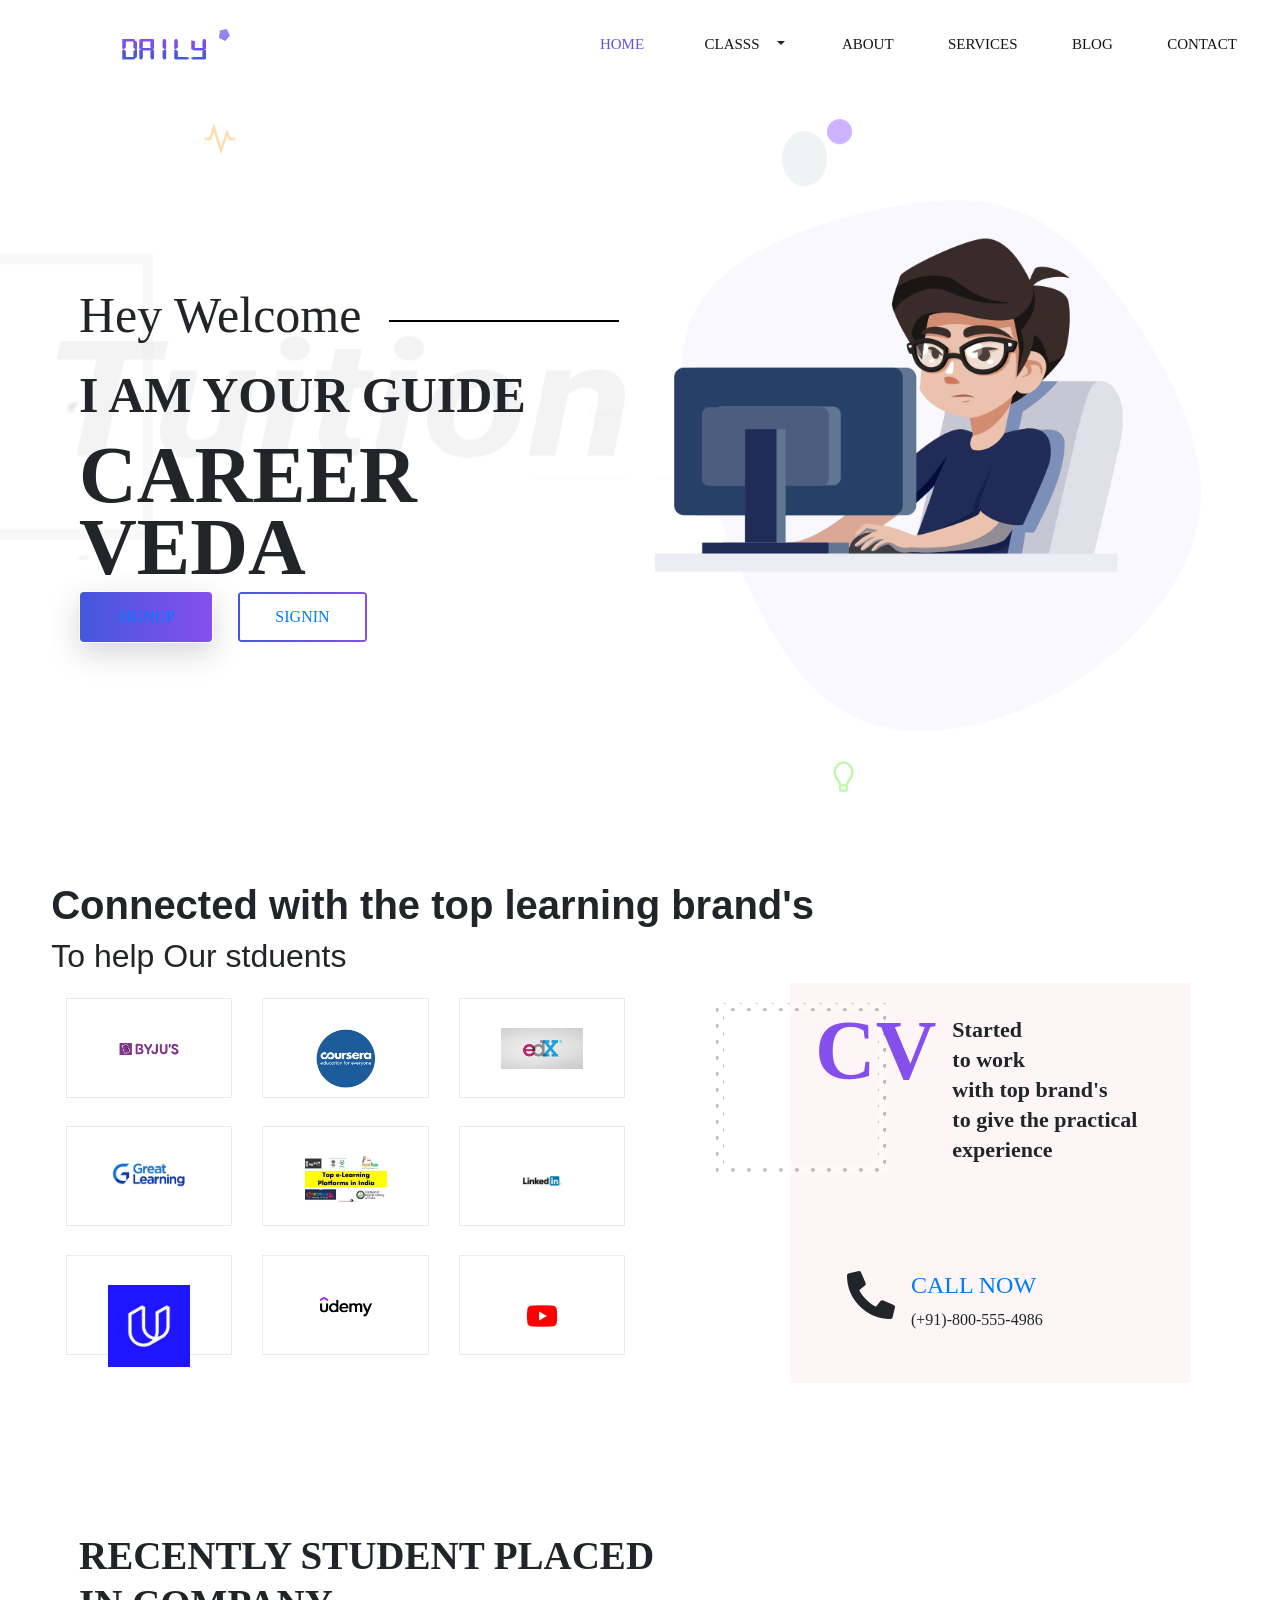
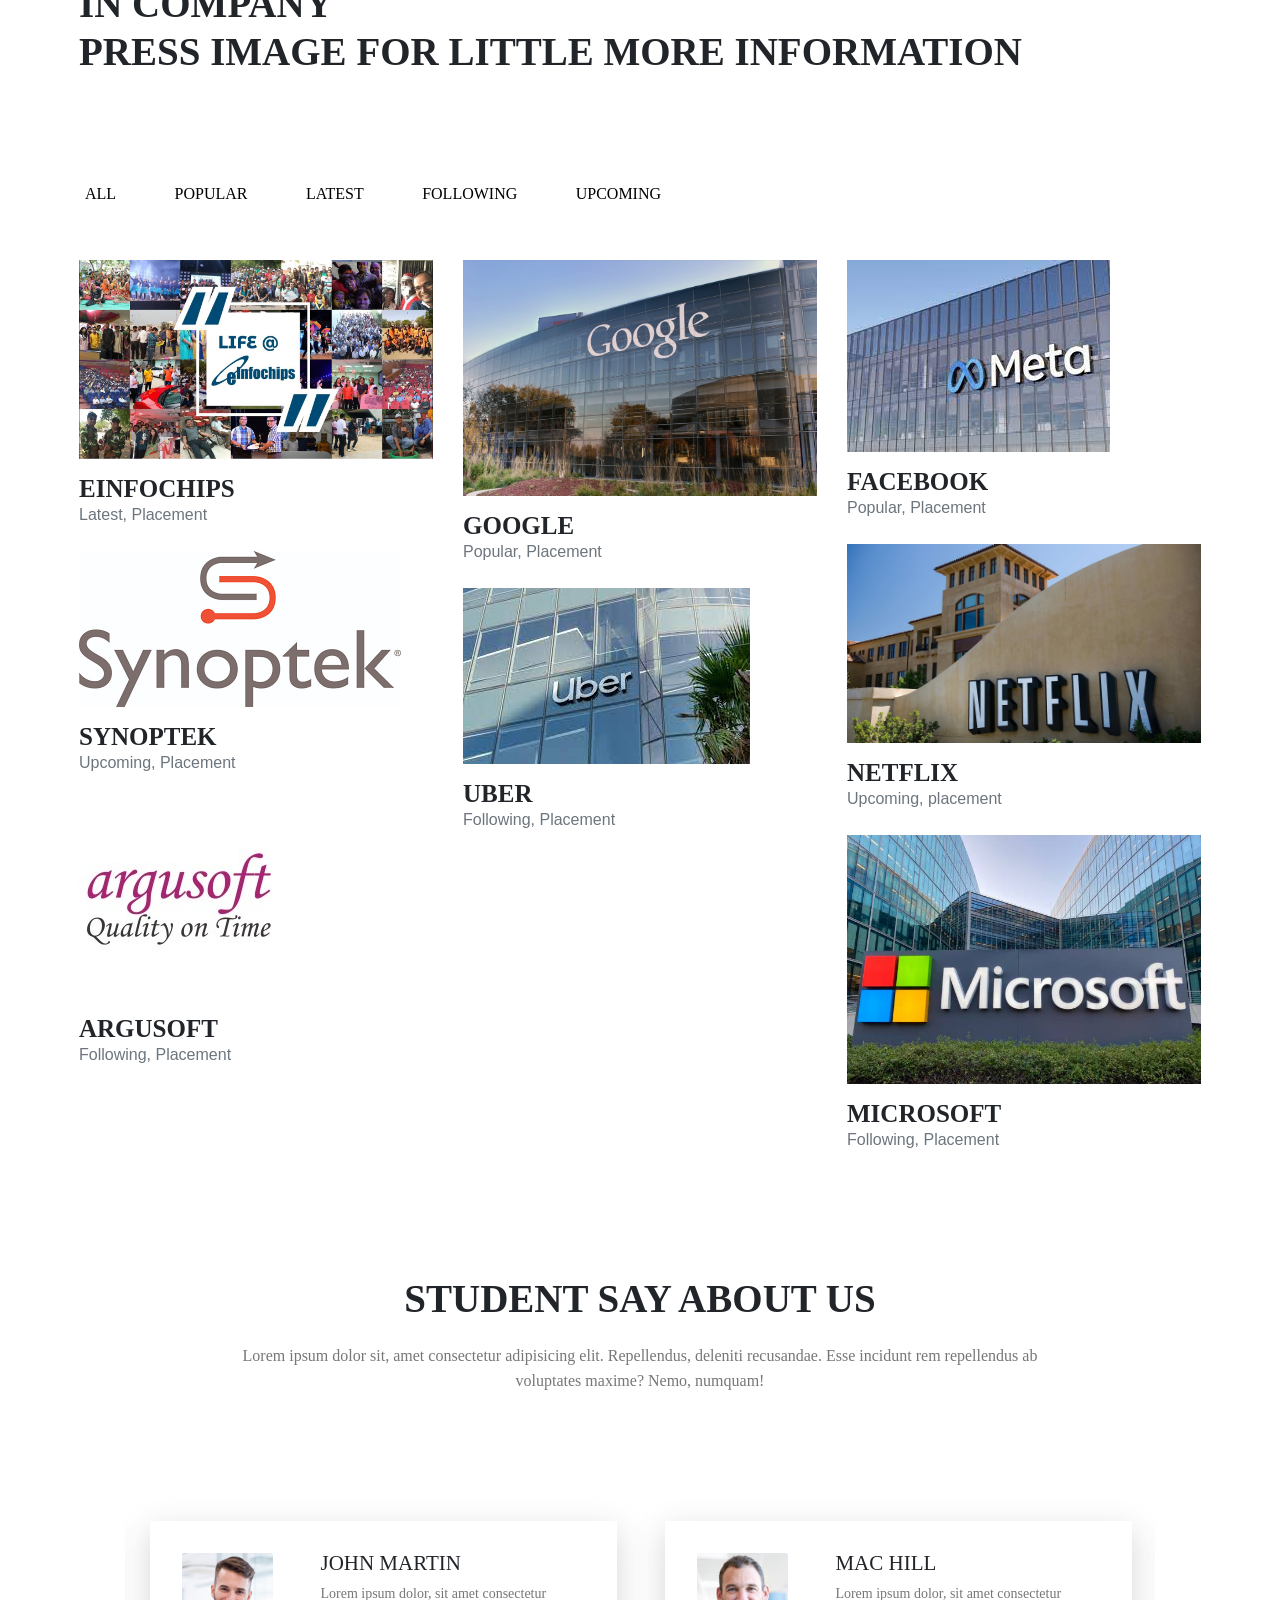
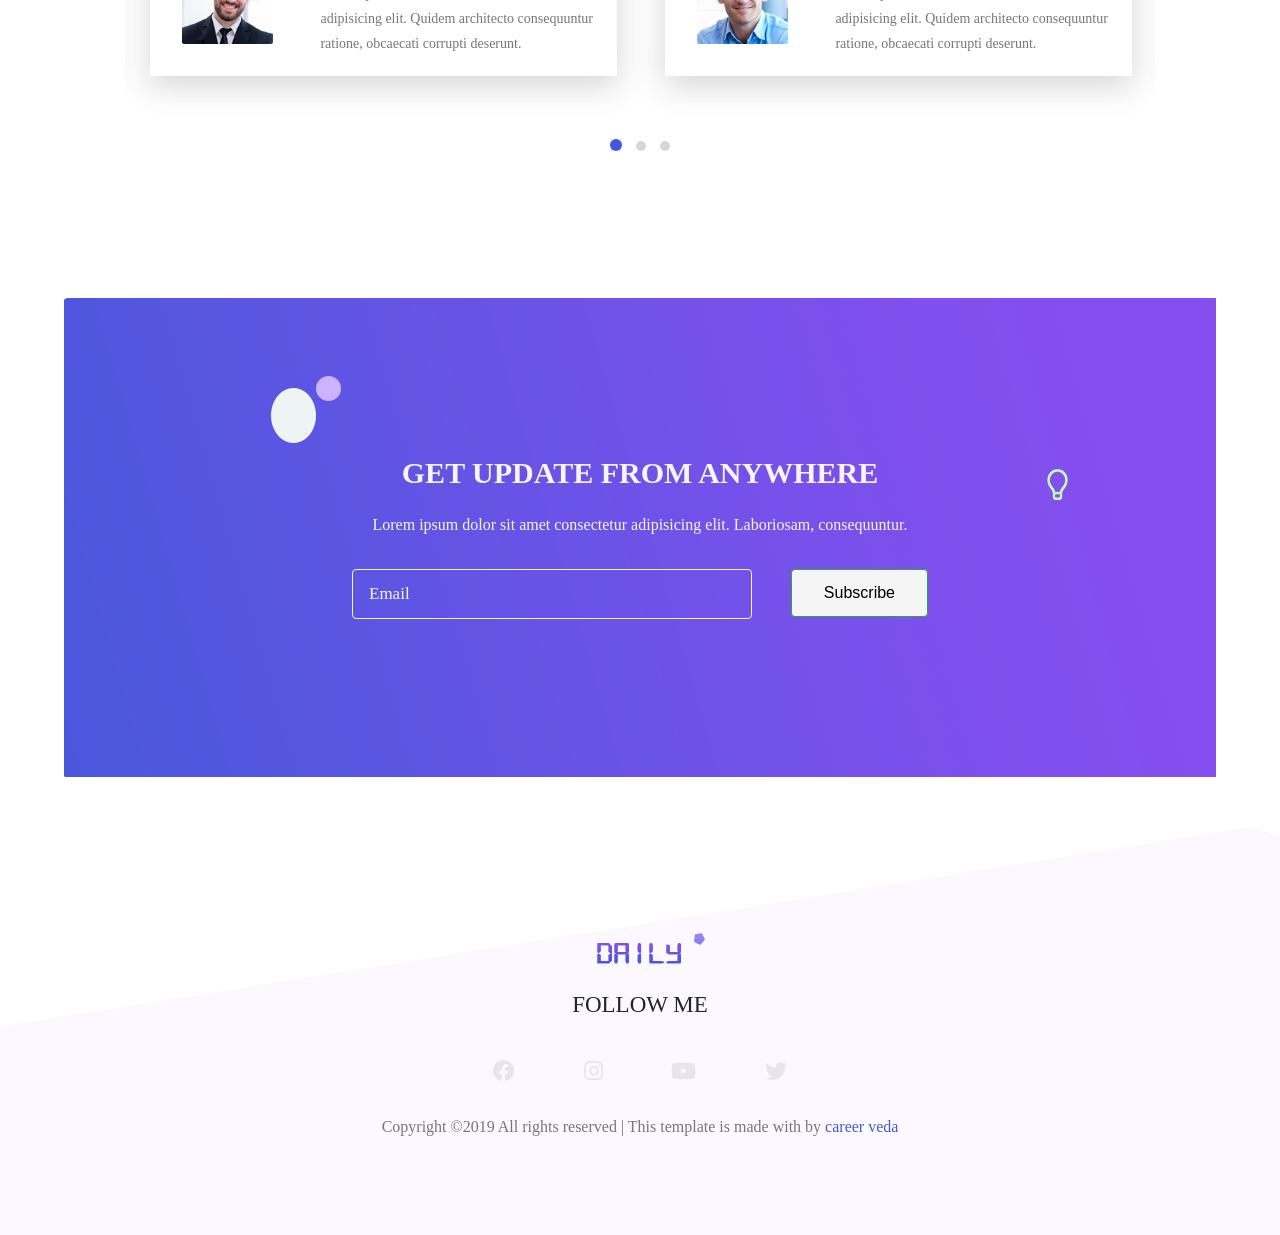
<file: Index.html>
<!DOCTYPE html>
<html lang="en">

<head>
    <meta charset="UTF-8">
    <meta name="viewport" content="width=device-width, initial-scale=1.0">
    <meta http-equiv="X-UA-Compatible" content="ie=edge">
    <title>Career veda</title>


    <!--  Bootstrap css file  -->
    <link rel="stylesheet" href="./css/bootstrap.min.css">

    <!--  font awesome icons  -->
    <link rel="stylesheet" href="./css/all.min.css">


    <!--  Magnific Popup css file  -->
    <link rel="stylesheet" href="./vendor/Magnific-Popup/dist/magnific-popup.css">


    <!--  Owl-carousel css file  -->
    <link rel="stylesheet" href="./vendor/owl-carousel/css/owl.carousel.min.css">
    <link rel="stylesheet" href="./vendor/owl-carousel/css/owl.theme.default.min.css">


    <!--  custom css file  -->
    <link rel="stylesheet" href="./css/style.css">

    <!--  Responsive css file  -->
    <link rel="stylesheet" href="./css/responsive.css">

</head>

<body>


    <!--  ======================= Start Header Area ============================== -->

    <header class="header_area">
        <div class="main-menu">
            <nav class="navbar navbar-expand-lg navbar-light">
                <a class="navbar-brand" href="#"><img src="./img/logo.png" alt="logo"></a>
                <button class="navbar-toggler" type="button" data-toggle="collapse" data-target="#navbarNav"
                    aria-controls="navbarNav" aria-expanded="false" aria-label="Toggle navigation">
                    <span class="navbar-toggler-icon"></span>
                </button>
                <div class="collapse navbar-collapse" id="navbarNav">
                    <div class="mr-auto"></div>
                    <ul class="navbar-nav">
                        <li class="nav-item active">
                            <a class="nav-link" href="#">Home <span class="sr-only">(current)</span></a>
                        </li>

                        <div class="dropdown">
                            <li class=" dropdown-toggle nav-item" type="button" id="dropdownMenuButton"
                                data-toggle="dropdown" aria-haspopup="true" aria-expanded="false">
                                <a class="nav-link"> classs </a>
                            </li>

                            <div class="dropdown-menu" aria-labelledby="dropdownMenuButton">
                                <a class="dropdown-item" href="./std-9/std-9.html">  Std- 9 </a>
                                <a class="dropdown-item" href="./std-10/std-10.html"> Std-10 </a>
                                <a class="dropdown-item" href="./std-11/std-11.html"> Std-11 </a>
                                <a class="dropdown-item" href="./std-12/std-12.html"> Std-12 </a>
                                <a class="dropdown-item" href="./bachelors/bach.html"> Bachelors </a>
                                <a class="dropdown-item" href="./masters/master.html"> Masters </a>
                                <a class="dropdown-item" href="./phd/phd.html"> Ph.D </a>
                            </div>
                        </div>



                        <li class="nav-item">
                            <a class="nav-link" href="about.html">about</a>
                        </li>
                        <li class="nav-item">
                            <a class="nav-link" href="services.html">services</a>
                        </li>
                        <li class="nav-item">
                            <a class="nav-link" href="#">blog</a>
                        </li>
                        <li class="nav-item">
                            <a class="nav-link" href="contact.html">contact</a>
                        </li>

                    </ul>
                </div>
            </nav>
        </div>
    </header>

    <!--  ======================= End Header Area ============================== -->

    <!--  ======================= Start Main Area ================================ -->
    <main class="site-main">


        <!--  ======================= Start Banner Area =======================  -->
        <section class="site-banner">
            <div class="container">
                <div class="row">
                    <div class="col-lg-6 col-md-12 site-title col">
                        <h3 class="title-text">Hey Welcome</h3>
                        <h2 class="title-text text-uppercase">I am Your Guide</h2>
                        <h1 class="title-text text-uppercase">Career veda</h1>
                        <div class="site-buttons">
                            <div class="d-flex flex-row flex-wrap">
                                <button type="button" class="btn button primary-button mr-4 text-uppercase"> <a
                                        href="signup.html">SignUp</a>
                                </button>
                                <button type="button" class="btn button secondary-button text-uppercase"><a
                                        href="signin.html">SignIn</a></button>
                            </div>
                        </div>
                    </div>
                    <div class="col-lg-6 col-md-12 banner-image">
                        <img src="./img/banner/banner-image.png" alt="banner-img" class="img-fluid">
                    </div>
                </div>
            </div>
        </section>
        <!--  ======================= End Banner Area =======================  -->

        <!--  ========================= About Area ==========================  -->


        <!--  ========================= End About Area ==========================  -->

        <!--  ======================== Brand Area ==============================  -->


        <!--  ======================== End Brand Area ==============================  -->

        <!--  ====================== Start Services Area ============================= 
         -->
        <section class="brand-area">
            <h1><b> Connected with the top learning brand's </b></h1>
            <h2> To help Our stduents </h2>
            <div class="container-fluid">
                <div class="row">
                    <div class="col-xl-6 col-lg-12 col-md-12">
                        <div class="first-row row">
                            <div class="col-lg-4 col-md-6 col-sm-6">
                                <div class="single-brand">
                                    <img src="./img/brands/byjus.jpg" alt="Brand-1 ">
                                </div>
                            </div>
                            <div class="col-lg-4 col-md-6 col-sm-6">
                                <div class="single-brand">
                                    <img src="./img/brands/coursera.jpg" alt="Brand-2 ">
                                </div>
                            </div>
                            <div class="col-lg-4 col-md-6 col-sm-6">
                                <div class="single-brand">
                                    <img src="./img/brands/edx.jpeg" alt="Brand-3 ">
                                </div>
                            </div>
                            <div class="col-lg-4 col-md-6 col-sm-6">
                                <div class="single-brand">
                                    <img src="./img/brands/gtl.png" alt="Brand-4">
                                </div>
                            </div>
                            <div class="col-lg-4 col-md-6 col-sm-6">
                                <div class="single-brand">
                                    <img src="./img/brands/gvt.jpg" alt="Brand-5 ">
                                </div>
                            </div>
                            <div class="col-lg-4 col-md-6 col-sm-6">
                                <div class="single-brand">
                                    <img src="./img/brands/lin.png" alt="Brand-6">
                                </div>
                            </div>
                            <div class="col-lg-4 col-md-6 col-sm-6">
                                <div class="single-brand">
                                    <img src="./img/brands/udacity.jpg" alt="Brand-7 ">
                                </div>
                            </div>
                            <div class="col-lg-4 col-md-6 col-sm-6">
                                <div class="single-brand">
                                    <img src="./img/brands/udemy.png" alt="Brand-8 ">
                                </div>
                            </div>
                            <div class="col-lg-4 col-md-6 col-sm-6">
                                <div class="single-brand">
                                    <img src="./img/brands/youtube.png" alt="Brand-9">
                                </div>
                            </div>
                        </div>
                    </div>
                    <div class="col-xl-6 col-lg-12 col-md-12">
                        <div class="experience-area">
                            <div class="d-flex flex-row years-area">
                                <h2 class="p-3 years">CV</h2>
                                <h2>
                                    <span>Started</span>
                                    <span>to work</span>
                                    <span>with top brand's</span>
                                    <span>to give the practical</span>
                                    <span>experience</span>
                                </h2>
                            </div>
                            <div class="d-flex flex-row flex-wrap call-area">
                                <span><i class="fas fa-phone-alt fa-3x px-3"></i></span>
                                <div class="call-now">
                                    <a href="#" class="text-uppercase h4 font-roboto">Call Now</a>
                                    <span class="font-roboto py-2">(+91)-800-555-4986</span>
                                </div>
                            </div>
                            <div class="bg-panel"></div>
                        </div>
                    </div>
                </div>
            </div>
        </section>



        <!--  ====================== End Services Area =============================  -->

        <!--  ======================= Project Area =============================  -->

        <section class="project-area">
            <div class="container">
                <div class="project-title pb-5">
                    <h1 class="text-uppercase title-h1">Recently student Placed</h1>
                    <h1 class="text-uppercase title-h1">In Company</h1>
                    <h5 class="text-uppercase title-h1">Press image for little more information</h5>
                </div>

                <div class="button-group">
                    <button type="button" class="active" id="btn1" data-filter="*">All</button>
                    <button type="button" data-filter=".popular">Popular</button>
                    <button type="button" data-filter=".latest">Latest</button>
                    <button type="button" data-filter=".following">Following</button>
                    <button type="button" data-filter=".upcoming">Upcoming</button>
                </div>

                <div class="row grid">
                    <div class="col-lg-4 col-md-6 col-sm-12 element-item latest">
                        <div class="our-project">
                            <div class="img">
                                <a class="test-popup-link" href="./img/portfolio/ei.png">
                                    <img src="./img/portfolio/e.jpg" alt="Einfochips-company" class="img-fluid">
                                </a>
                            </div>
                            <div class="title py-4">
                                <h4 class="text-uppercase">Einfochips</h4>
                                <span class="text-secondary">Latest, Placement</span>
                            </div>
                        </div>
                    </div>
                    <div class="col-lg-4 col-md-6 col-sm-12 element-item popular">
                        <div class="our-project">
                            <div class="img">
                                <a class="test-popup-link" href="./img/portfolio/gi.png">
                                    <img src="./img/portfolio/google.jpeg" alt="google-company" class="img-fluid">
                                </a>
                            </div>
                            <div class="title py-4">
                                <h4 class="text-uppercase">Google</h4>
                                <span class="text-secondary">Popular, Placement</span>
                            </div>
                        </div>
                    </div>
                    <div class="col-lg-4 col-md-6 col-sm-12 element-item popular">
                        <div class="our-project">
                            <div class="img">
                                <a class="test-popup-link" href="./img/portfolio/fi.jpeg">
                                    <img src="./img/portfolio/facebook.jpeg" alt="Facebook-company" class="img-fluid">
                                </a>
                            </div>
                            <div class="title py-4">
                                <h4 class="text-uppercase">Facebook</h4>
                                <span class="text-secondary">Popular, Placement</span>
                            </div>
                        </div>
                    </div>
                    <div class="col-lg-4 col-md-6 col-sm-12 element-item upcoming">
                        <div class="our-project">
                            <div class="img">
                                <a class="test-popup-link" href="./img/portfolio/ni.jpg">
                                    <img src="./img/portfolio/netflix.jpg" alt="Netflix-company" class="img-fluid">
                                </a>
                            </div>
                            <div class="title py-4">
                                <h4 class="text-uppercase">Netflix</h4>
                                <span class="text-secondary">Upcoming, placement</span>
                            </div>
                        </div>
                    </div>
                    <div class="col-lg-4 col-md-6 col-sm-12 element-item upcoming">
                        <div class="our-project">
                            <div class="img">
                                <a class="test-popup-link" href="./img/portfolio/si.png">
                                    <img src="./img/portfolio/synop.png" alt="synoptek-company" class="img-fluid">
                                </a>
                            </div>
                            <div class="title py-4">
                                <h4 class="text-uppercase">Synoptek</h4>
                                <span class="text-secondary">Upcoming, Placement</span>
                            </div>
                        </div>
                    </div>
                    <div class="col-lg-4 col-md-6 col-sm-12 element-item following">
                        <div class="our-project">
                            <div class="img">
                                <a class="test-popup-link" href="./img/portfolio/ui.jpeg">
                                    <img src="./img/portfolio/uber.jpeg" alt="Uber-company" class="img-fluid">
                                </a>
                            </div>
                            <div class="title py-4">
                                <h4 class="text-uppercase">Uber</h4>
                                <span class="text-secondary">Following, Placement</span>
                            </div>
                        </div>
                    </div>
                    <div class="col-lg-4 col-md-6 col-sm-12 element-item following">
                        <div class="our-project">
                            <div class="img">
                                <a class="test-popup-link" href="./img/portfolio/ai.jpeg">
                                    <img src="./img/portfolio/argusoft.jpeg" alt="Argusoft-company" class="img-fluid">
                                </a>
                            </div>
                            <div class="title py-4">
                                <h4 class="text-uppercase">Argusoft</h4>
                                <span class="text-secondary">Following, Placement</span>
                            </div>
                        </div>
                    </div>
                    <div class="col-lg-4 col-md-6 col-sm-12 element-item following">
                        <div class="our-project">
                            <div class="img">
                                <a class="test-popup-link" href="./img/portfolio/mi.jpeg">
                                    <img src="./img/portfolio/micro.jpg" alt="Microsoft-company" class="img-fluid">
                                </a>
                            </div>
                            <div class="title py-4">
                                <h4 class="text-uppercase">Microsoft</h4>
                                <span class="text-secondary">Following, Placement</span>
                            </div>
                        </div>
                    </div>
                </div>
            </div>
            </div>
        </section>


        <section class="about-area">
            <div class="container">
                <div class="row text-center">
                    <div class="col-12">
                        <div class="about-title">
                            <h1 class="text-uppercase title-h1">student Say about us</h1>
                            <p class="para">
                                Lorem ipsum dolor sit, amet consectetur adipisicing elit. Repellendus, deleniti
                                recusandae. Esse incidunt rem repellendus ab voluptates maxime? Nemo, numquam!
                            </p>
                        </div>
                    </div>
                </div>
            </div>

            <div class="container carousel py-lg-5">
                <div class="owl-carousel owl-theme">
                    <div class="client row">
                        <div class="col-lg-4 col-md-12 client-img">
                            <img src="./img/testimonials/t1.jpg" alt="img1" class="img-fluid">
                        </div>
                        <div class="col-lg-8 col-md-12 about-client">
                            <h4 class="text-uppercase">John Martin</h4>
                            <p class="para">Lorem ipsum dolor, sit amet consectetur adipisicing elit. Quidem architecto
                                consequuntur ratione, obcaecati corrupti deserunt.</p>
                        </div>
                    </div>
                    <div class="client row">
                        <div class="col-lg-4 col-md-12 client-img">
                            <img src="./img/testimonials/t2.jpg" alt="img2" class="img-fluid">
                        </div>
                        <div class="col-lg-8 col-md-12 about-client">
                            <h4 class="text-uppercase">Mac Hill</h4>
                            <p class="para">Lorem ipsum dolor, sit amet consectetur adipisicing elit. Quidem architecto
                                consequuntur ratione, obcaecati corrupti deserunt.</p>
                        </div>
                    </div>
                    <div class="client row">
                        <div class="col-lg-4 col-md-12 client-img">
                            <img src="./img/testimonials/t1.jpg" alt="img1" class="img-fluid">
                        </div>
                        <div class="col-lg-8 col-md-12 about-client">
                            <h4 class="text-uppercase">John Martin</h4>
                            <p class="para">Lorem ipsum dolor, sit amet consectetur adipisicing elit. Quidem architecto
                                consequuntur ratione, obcaecati corrupti deserunt.</p>
                        </div>
                    </div>
                    <div class="client row">
                        <div class="col-lg-4 col-md-12 client-img">
                            <img src="./img/testimonials/t2.jpg" alt="img2" class="img-fluid">
                        </div>
                        <div class="col-lg-8 col-md-12 about-client">
                            <h4 class="text-uppercase">Mac Hill</h4>
                            <p class="para">Lorem ipsum dolor, sit amet consectetur adipisicing elit. Quidem architecto
                                consequuntur ratione, obcaecati corrupti deserunt.</p>
                        </div>
                    </div>
                    <div class="client row">
                        <div class="col-lg-4 col-md-12 client-img">
                            <img src="./img/testimonials/t1.jpg" alt="img1" class="img-fluid">
                        </div>
                        <div class="col-lg-8 col-md-12 about-client">
                            <h4 class="text-uppercase">John Martin</h4>
                            <p class="para">Lorem ipsum dolor, sit amet consectetur adipisicing elit. Quidem architecto
                                consequuntur ratione, obcaecati corrupti deserunt.</p>
                        </div>
                    </div>
                    <div class="client row">
                        <div class="col-lg-4 col-md-12 client-img">
                            <img src="./img/testimonials/t2.jpg" alt="img2" class="img-fluid">
                        </div>
                        <div class="col-lg-8 col-md-12 about-client">
                            <h4 class="text-uppercase">Mac Hill</h4>
                            <p class="para">Lorem ipsum dolor, sit amet consectetur adipisicing elit. Quidem architecto
                                consequuntur ratione, obcaecati corrupti deserunt.</p>
                        </div>
                    </div>
                </div>
            </div>

        </section>


        <section class="subscribe-us-area">
            <div class="container subscribe">
                <div class="row">
                    <div class="col-lg-12 text-center subscribe-title">
                        <h4 class="text-uppercase">Get Update From anywhere</h4>
                        <p class="para">Lorem ipsum dolor sit amet consectetur adipisicing elit. Laboriosam,
                            consequuntur.</p>
                    </div>
                </div>
                <div class="d-sm-flex justify-content-center">
                    <form class="w-50">
                        <div class="row d-flex flex-row flex-wrap">
                            <div class="col input-textbox">
                                <input type="text" id="txtemail" class="form-control" placeholder="Email">
                            </div>
                            <div class="col">
                                <div class="btn-submit">
                                    <button type="submit" class="btn btn-success float-right">Subscribe</button>
                                </div>
                            </div>
                        </div>
                    </form>
                </div>
            </div>
        </section>



    </main>


    
    <footer class="footer-area">
        <div class="container">
            <div class="">
                <div class="site-logo text-center py-4">
                    <a href="#"><img src="./img/logo.png" alt="logo"></a>
                </div>
                <div class="social text-center">
                    <h5 class="text-uppercase">Follow me</h5>
                    <a href="#"><i class="fab fa-facebook"></i></a>
                    <a href="#"><i class="fab fa-instagram"></i></a>
                    <a href="#"><i class="fab fa-youtube"></i></a>
                    <a href="#"><i class="fab fa-twitter"></i></a>
                </div>
                <div class="copyrights text-center">
                    <p class="para">
                        Copyright ©2019 All rights reserved | This template is made with by
                        <a href="#"><span style="color: var(--primary-color);">career veda</span></a>
                    </p>
                </div>
            </div>
        </div>
    </footer>


    <!--  Jquery js file  -->
    <script src="./js/jquery.3.4.1.js"></script>

    <!--  Bootstrap js file  -->
    <script src="./js/bootstrap.min.js"></script>

    <!--  isotope js library  -->
    <script src="./vendor/isotope/isotope.min.js"></script>

    <!--  Magnific popup script file  -->
    <script src="./vendor/Magnific-Popup/dist/jquery.magnific-popup.min.js"></script>

    <!--  Owl-carousel js file  -->
    <script src="./vendor/owl-carousel/js/owl.carousel.min.js"></script>

    <!--  custom js file  -->
    <script src="./js/main.js"></script>


</body>

</html>
</file>
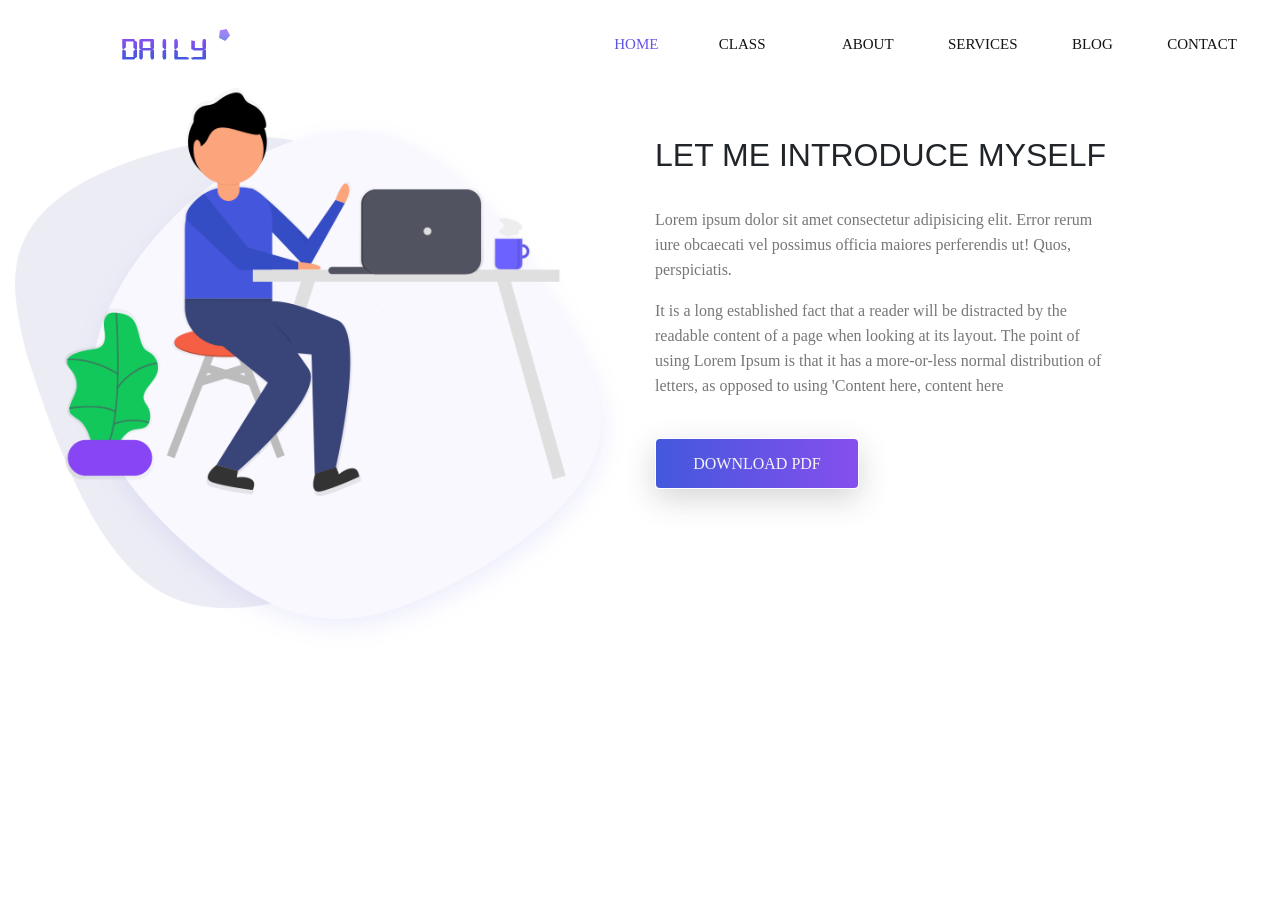
<file: about.html>
<!DOCTYPE html>
<html lang="en">

<head>
    <meta charset="UTF-8">
    <meta name="viewport" content="width=device-width, initial-scale=1.0">
    <meta http-equiv="X-UA-Compatible" content="ie=edge">
    <title>About</title>


    <!--  Bootstrap css file  -->
    <link rel="stylesheet" href="./css/bootstrap.min.css">

    <!--  font awesome icons  -->
    <link rel="stylesheet" href="./css/all.min.css">


    <!--  Magnific Popup css file  -->
    <link rel="stylesheet" href="./vendor/Magnific-Popup/dist/magnific-popup.css">


    <!--  Owl-carousel css file  -->
    <link rel="stylesheet" href="./vendor/owl-carousel/css/owl.carousel.min.css">
    <link rel="stylesheet" href="./vendor/owl-carousel/css/owl.theme.default.min.css">


    <!--  custom css file  -->
    <link rel="stylesheet" href="./css/style.css">

    <!--  Responsive css file  -->
    <link rel="stylesheet" href="./css/responsive.css">

</head>
<body>
    <header class="header_area">
        <div class="main-menu">
            <nav class="navbar navbar-expand-lg navbar-light">
                <a class="navbar-brand" href="#"><img src="./img/logo.png" alt="logo"></a>
                <button class="navbar-toggler" type="button" data-toggle="collapse" data-target="#navbarNav"
                    aria-controls="navbarNav" aria-expanded="false" aria-label="Toggle navigation">
                    <span class="navbar-toggler-icon"></span>
                </button>
                <div class="collapse navbar-collapse" id="navbarNav">
                    <div class="mr-auto"></div>
                    <ul class="navbar-nav">
                        <li class="nav-item active">
                            <a class="nav-link" href="#">Home <span class="sr-only">(current)</span></a>
                        </li>
                        <li class="nav-item">
                            <a class="nav-link" href="#">class</a>
                        </li>
                        <li class="nav-item">
                            <a class="nav-link" href="about.html">about</a>
                        </li>
                        <li class="nav-item">
                            <a class="nav-link" href="services.html">services</a>
                        </li>
                        <li class="nav-item">
                            <a class="nav-link" href="#">blog</a>
                        </li>
                        <li class="nav-item">
                            <a class="nav-link" href="contact.html">contact</a>
                        </li>

                    </ul>
                </div>
            </nav>
        </div>
    </header>

<section class="about-area">
            <div class="container-fluid">
                <div class="row">
                    <div class="col-lg-6 col-md-12">
                        <div class="about-image">
                            <img src="./img/about-us.png" alt="About us" class="img-fluid">
                        </div>
                    </div>
                    <div class="col-lg-6 col-md-12 about-title">
                        <h2 class="text-uppercase pt-5">
                            <span>Let me</span>
                            <span>introduce</span>
                            <span>myself</span>
                        </h2>
                        <div class="paragraph py-4 w-75">
                            <p class="para">
                                Lorem ipsum dolor sit amet consectetur adipisicing elit. Error rerum iure obcaecati vel
                                possimus officia maiores perferendis ut! Quos, perspiciatis.
                            </p>
                            <p class="para">
                                It is a long established fact that a reader will be distracted by the readable content
                                of a page when looking at its layout. The point of using Lorem Ipsum is that it has a
                                more-or-less normal distribution of letters, as opposed to using 'Content here, content
                                here
                            </p>
                        </div>
                        <button type="button" class="btn button primary-button text-uppercase">Download PDF</button>
                    </div>
                </div>
            </div>
        </section>
         <!--  Jquery js file  -->
    <script src="./js/jquery.3.4.1.js"></script>

    <!--  Bootstrap js file  -->
    <script src="./js/bootstrap.min.js"></script>

    <!--  isotope js library  -->
    <script src="./vendor/isotope/isotope.min.js"></script>

    <!--  Magnific popup script file  -->
    <script src="./vendor/Magnific-Popup/dist/jquery.magnific-popup.min.js"></script>

    <!--  Owl-carousel js file  -->
    <script src="./vendor/owl-carousel/js/owl.carousel.min.js"></script>

    <!--  custom js file  -->
    <script src="./js/main.js"></script>
    </body>
    </html>
</file>
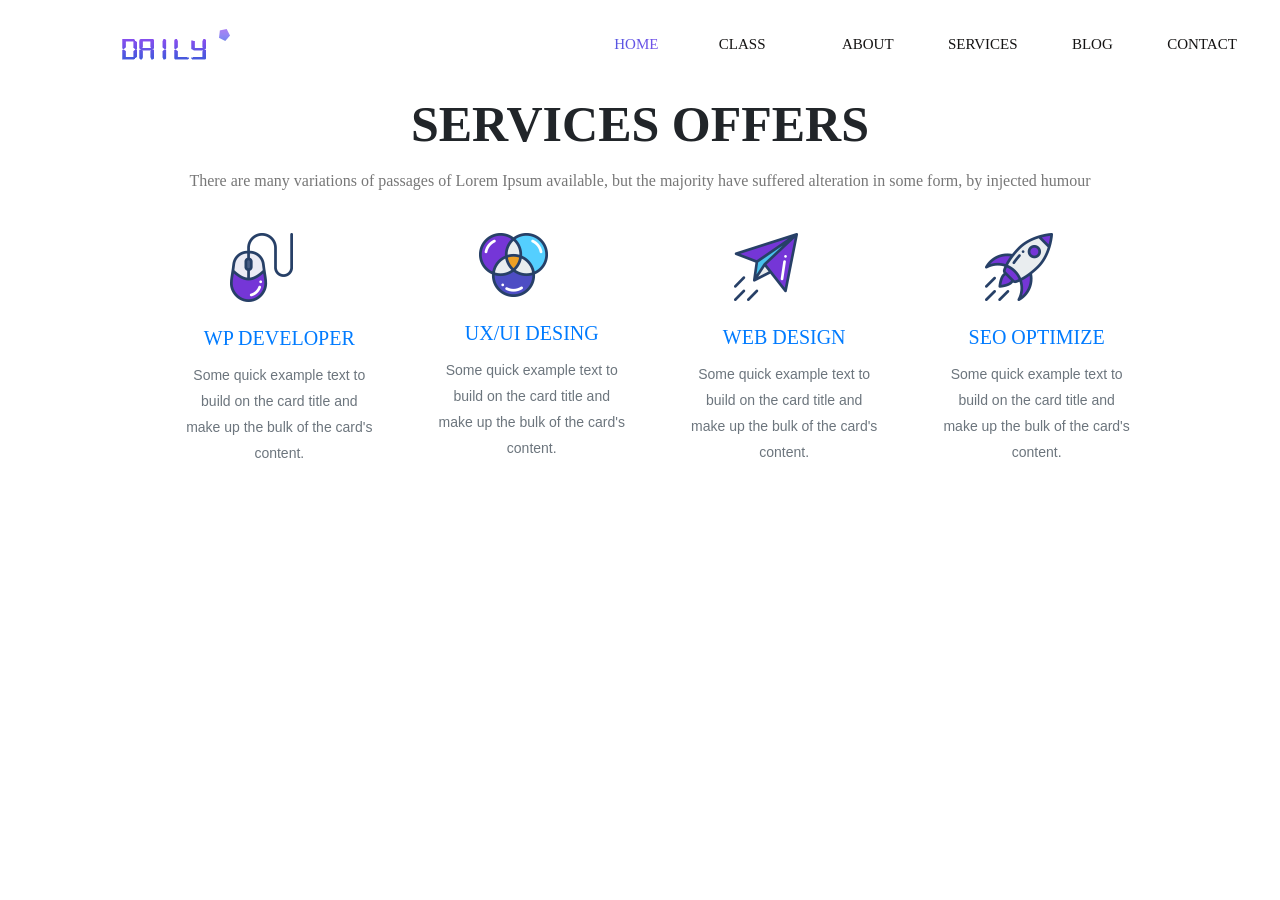
<file: services.html>
<!DOCTYPE html>
<html lang="en">

<head>
    <meta charset="UTF-8">
    <meta name="viewport" content="width=device-width, initial-scale=1.0">
    <meta http-equiv="X-UA-Compatible" content="ie=edge">
    <title>Daily Tuition</title>


    <!--  Bootstrap css file  -->
    <link rel="stylesheet" href="./css/bootstrap.min.css">

    <!--  font awesome icons  -->
    <link rel="stylesheet" href="./css/all.min.css">


    <!--  Magnific Popup css file  -->
    <link rel="stylesheet" href="./vendor/Magnific-Popup/dist/magnific-popup.css">


    <!--  Owl-carousel css file  -->
    <link rel="stylesheet" href="./vendor/owl-carousel/css/owl.carousel.min.css">
    <link rel="stylesheet" href="./vendor/owl-carousel/css/owl.theme.default.min.css">


    <!--  custom css file  -->
    <link rel="stylesheet" href="./css/style.css">

    <!--  Responsive css file  -->
    <link rel="stylesheet" href="./css/responsive.css">

</head>

<body>


    <!--  ======================= Start Header Area ============================== -->

    <header class="header_area">
        <div class="main-menu">
            <nav class="navbar navbar-expand-lg navbar-light">
                <a class="navbar-brand" href="#"><img src="./img/logo.png" alt="logo"></a>
                <button class="navbar-toggler" type="button" data-toggle="collapse" data-target="#navbarNav"
                    aria-controls="navbarNav" aria-expanded="false" aria-label="Toggle navigation">
                    <span class="navbar-toggler-icon"></span>
                </button>
                <div class="collapse navbar-collapse" id="navbarNav">
                    <div class="mr-auto"></div>
                    <ul class="navbar-nav">
                        <li class="nav-item active">
                            <a class="nav-link" href="index.html">Home <span class="sr-only">(current)</span></a>
                        </li>
                        <li class="nav-item">
                            <a class="nav-link" href="#">class</a>
                        </li>
                        <li class="nav-item">
                            <a class="nav-link" href="about.html">about</a>
                        </li>
                        <li class="nav-item">
                            <a class="nav-link" href="services.html">services</a>
                        </li>
                        <li class="nav-item">
                            <a class="nav-link" href="#">blog</a>
                        </li>
                        <li class="nav-item">
                            <a class="nav-link" href="contact.html">contact</a>
                        </li>

                    </ul>
                </div>
            </nav>
        </div>
    </header>
    <section class="services-area">
            <div class="container">
                <div class="row">
                    <div class="col-lg-12 text-center services-title">
                        <h1 class="text-uppercase title-text">Services Offers</h1>
                        <p class="para">
                            There are many variations of passages of Lorem Ipsum available, but the majority have
                            suffered alteration in some form, by injected humour
                        </p>
                    </div>
                </div>
                <div class="container services-list">
                    <div class="row">
                        <div class="col-lg-3 col-md-6 col-sm-12">
                            <div class="services">
                                <div class="sevices-img text-center py-4">
                                    <img src="./img/services/s1.png" alt="Services-1">
                                </div>
                                <div class="card-body text-center">
                                    <h5 class="card-title text-uppercase font-roboto">Wp developer</h5>
                                    <p class="card-text text-secondary">
                                        Some quick example text to build on the card
                                        title and make up
                                        the bulk of the card's content.
                                    </p>
                                </div>
                            </div>
                        </div>
                        <div class="col-lg-3 col-md-6 col-sm-12">
                            <div class="services">
                                <div class="sevices-img text-center py-4">
                                    <img src="./img/services/s2.png" alt="Services-2">
                                </div>
                                <div class="card-body text-center">
                                    <h5 class="card-title text-uppercase font-roboto">ux/ui desing</h5>
                                    <p class="card-text text-secondary">
                                        Some quick example text to build on the card
                                        title and make up
                                        the bulk of the card's content.
                                    </p>
                                </div>
                            </div>
                        </div>
                        <div class="col-lg-3 col-md-6 col-sm-12">
                            <div class="services">
                                <div class="sevices-img text-center py-4">
                                    <img src="./img/services/s3.png" alt="Services-3">
                                </div>
                                <div class="card-body text-center">
                                    <h5 class="card-title text-uppercase font-roboto">web design</h5>
                                    <p class="card-text text-secondary">
                                        Some quick example text to build on the card
                                        title and make up
                                        the bulk of the card's content.
                                    </p>
                                </div>
                            </div>
                        </div>
                        <div class="col-lg-3 col-md-6 col-sm-12">
                            <div class="services">
                                <div class="sevices-img text-center py-4">
                                    <img src="./img/services/s4.png" alt="Services-4">
                                </div>
                                <div class="card-body text-center">
                                    <h5 class="card-title text-uppercase font-roboto">seo optimize</h5>
                                    <p class="card-text text-secondary">
                                        Some quick example text to build on the card
                                        title and make up
                                        the bulk of the card's content.
                                    </p>
                                </div>
                            </div>
                        </div>
                    </div>
                </div>
            </div>
        </section>
         <!--  Jquery js file  -->
    <script src="./js/jquery.3.4.1.js"></script>

    <!--  Bootstrap js file  -->
    <script src="./js/bootstrap.min.js"></script>

    <!--  isotope js library  -->
    <script src="./vendor/isotope/isotope.min.js"></script>

    <!--  Magnific popup script file  -->
    <script src="./vendor/Magnific-Popup/dist/jquery.magnific-popup.min.js"></script>

    <!--  Owl-carousel js file  -->
    <script src="./vendor/owl-carousel/js/owl.carousel.min.js"></script>

    <!--  custom js file  -->
    <script src="./js/main.js"></script>
    </body>
    </html>
</file>
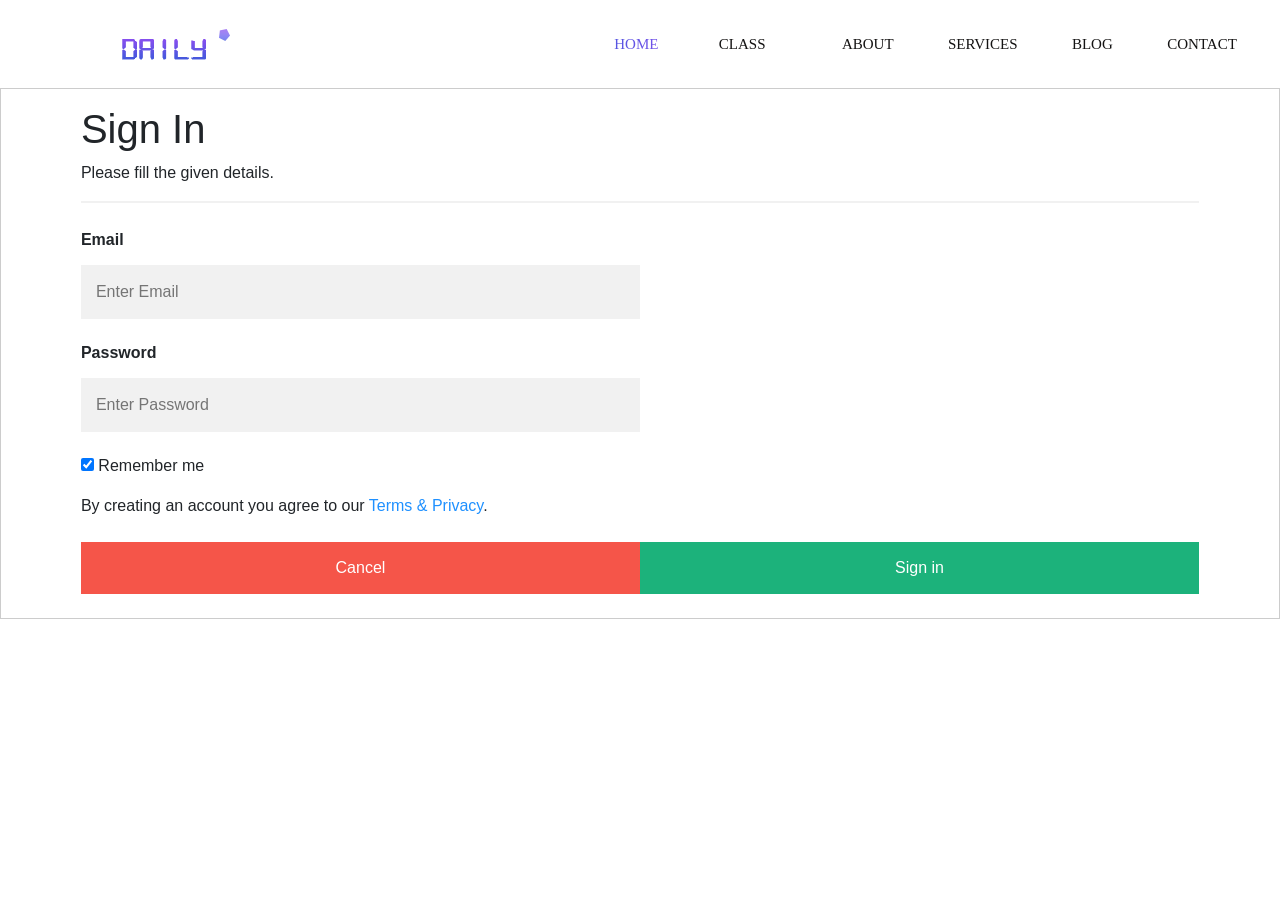
<file: signin.html>
<!DOCTYPE html>
<html lang="en">

<head>
    <meta charset="UTF-8">
    <meta name="viewport" content="width=device-width, initial-scale=1.0">
    <meta http-equiv="X-UA-Compatible" content="ie=edge">
    <title>SignIn</title>


    <!--  Bootstrap css file  -->
    <link rel="stylesheet" href="./css/bootstrap.min.css">

    <!-- signup css -->

     <link rel="stylesheet" href="./css/styles.css">
    <!--  font awesome icons  -->
    <link rel="stylesheet" href="./css/all.min.css">


    <!--  Magnific Popup css file  -->
    <link rel="stylesheet" href="./vendor/Magnific-Popup/dist/magnific-popup.css">


    <!--  Owl-carousel css file  -->
    <link rel="stylesheet" href="./vendor/owl-carousel/css/owl.carousel.min.css">
    <link rel="stylesheet" href="./vendor/owl-carousel/css/owl.theme.default.min.css">


    <!--  custom css file  -->
    <link rel="stylesheet" href="./css/style.css">

    <!--  Responsive css file  -->
    <link rel="stylesheet" href="./css/responsive.css">

</head>

<body>


    <!--  ======================= Start Header Area ============================== -->

    <header class="header_area">
        <div class="main-menu">
            <nav class="navbar navbar-expand-lg navbar-light">
                <a class="navbar-brand" href="#"><img src="./img/logo.png" alt="logo"></a>
                <button class="navbar-toggler" type="button" data-toggle="collapse" data-target="#navbarNav"
                    aria-controls="navbarNav" aria-expanded="false" aria-label="Toggle navigation">
                    <span class="navbar-toggler-icon"></span>
                </button>
                <div class="collapse navbar-collapse" id="navbarNav">
                    <div class="mr-auto"></div>
                    <ul class="navbar-nav">
                        <li class="nav-item active">
                            <a class="nav-link" href="#">Home <span class="sr-only">(current)</span></a>
                        </li>
                        <li class="nav-item">
                            <a class="nav-link" href="#">class</a>
                        </li>
                        <li class="nav-item">
                            <a class="nav-link" href="about.html">about</a>
                        </li>
                        <li class="nav-item">
                            <a class="nav-link" href="services.html">services</a>
                        </li>
                        <li class="nav-item">
                            <a class="nav-link" href="#">blog</a>
                        </li>
                        <li class="nav-item">
                            <a class="nav-link" href="contact.html">contact</a>
                        </li>

                    </ul>
                </div>
            </nav>
        </div>
    </header>
 </head>
 <body>
<form action="action_page.php" style="border:1px solid #ccc">
  <div class="container">
    <h1>Sign In</h1>
    <p>Please fill the given details.</p>
    <hr>

    <label for="email"><b>Email</b></label></br>
    <input type="text" placeholder="Enter Email" name="email" required></br>

    <label for="psw"><b>Password</b></label></br>
    <input type="password" placeholder="Enter Password" name="psw" required></br>

    <label>
      <input type="checkbox" checked="checked" name="remember" style="margin-bottom:15px"> Remember me
    </label>

    <p>By creating an account you agree to our <a href="#" style="color:dodgerblue">Terms & Privacy</a>.</p>

    <div class="clearfix">
      <button type="button" class="cancelbtn">Cancel</button>
      <button type="submit" class="signupbtn">Sign in</button>
    </div>
  </div>
</form>
</body>
</html>
</file>
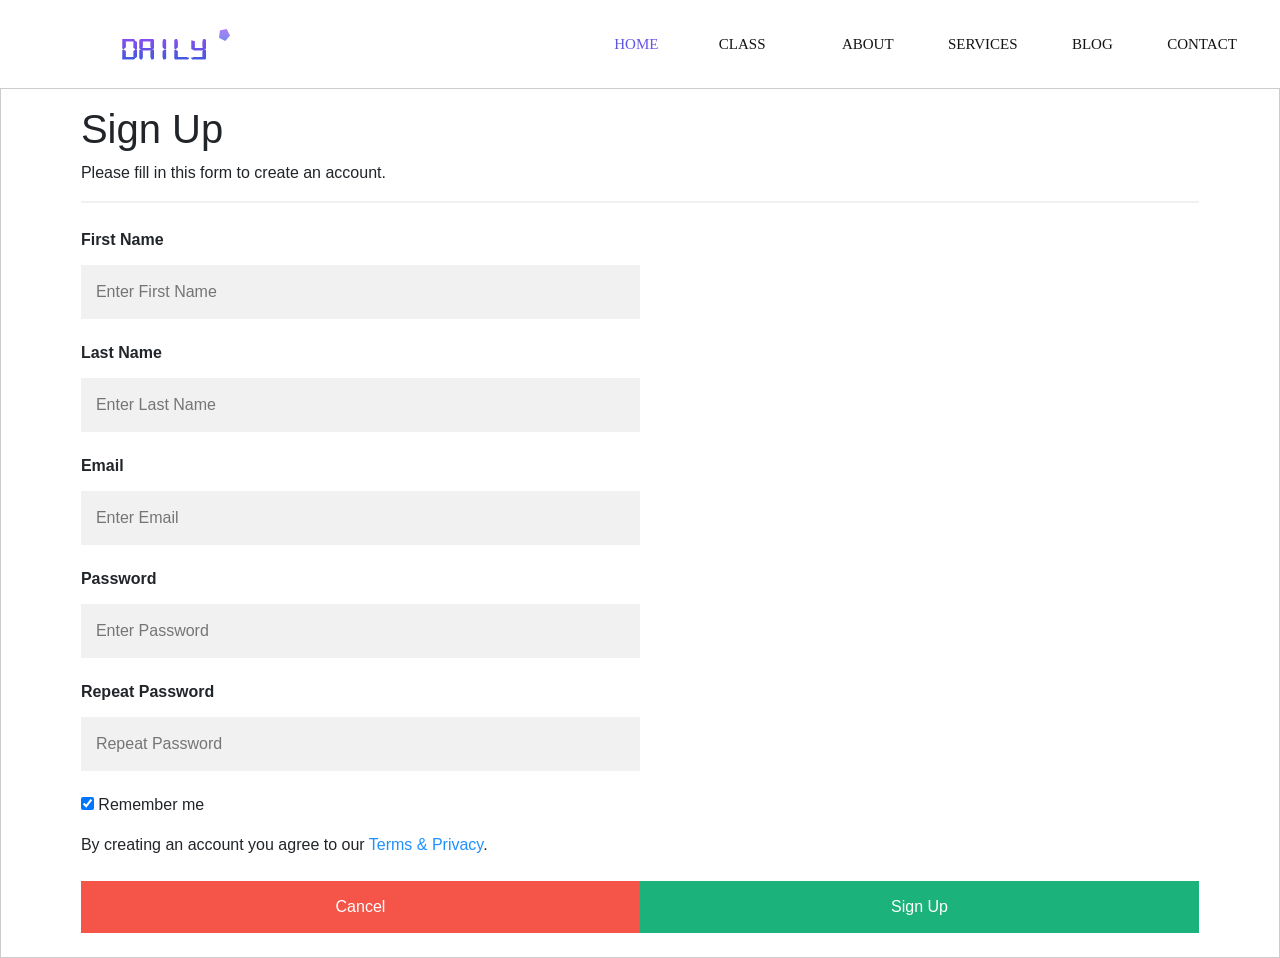
<file: signup.html>
<!DOCTYPE html>
<html lang="en">

<head>
    <meta charset="UTF-8">
    <meta name="viewport" content="width=device-width, initial-scale=1.0">
    <meta http-equiv="X-UA-Compatible" content="ie=edge">
    <title>SignU</title>


    <!--  Bootstrap css file  -->
    <link rel="stylesheet" href="./css/bootstrap.min.css">

    <!-- signup css -->

     <link rel="stylesheet" href="./css/styles.css">
    <!--  font awesome icons  -->
    <link rel="stylesheet" href="./css/all.min.css">


    <!--  Magnific Popup css file  -->
    <link rel="stylesheet" href="./vendor/Magnific-Popup/dist/magnific-popup.css">


    <!--  Owl-carousel css file  -->
    <link rel="stylesheet" href="./vendor/owl-carousel/css/owl.carousel.min.css">
    <link rel="stylesheet" href="./vendor/owl-carousel/css/owl.theme.default.min.css">


    <!--  custom css file  -->
    <link rel="stylesheet" href="./css/style.css">

    <!--  Responsive css file  -->
    <link rel="stylesheet" href="./css/responsive.css">

</head>

<body>


    <!--  ======================= Start Header Area ============================== -->

    <header class="header_area">
        <div class="main-menu">
            <nav class="navbar navbar-expand-lg navbar-light">
                <a class="navbar-brand" href="#"><img src="./img/logo.png" alt="logo"></a>
                <button class="navbar-toggler" type="button" data-toggle="collapse" data-target="#navbarNav"
                    aria-controls="navbarNav" aria-expanded="false" aria-label="Toggle navigation">
                    <span class="navbar-toggler-icon"></span>
                </button>
                <div class="collapse navbar-collapse" id="navbarNav">
                    <div class="mr-auto"></div>
                    <ul class="navbar-nav">
                        <li class="nav-item active">
                            <a class="nav-link" href="#">Home <span class="sr-only">(current)</span></a>
                        </li>
                        <li class="nav-item">
                            <a class="nav-link" href="#">class</a>
                        </li>
                        <li class="nav-item">
                            <a class="nav-link" href="about.html">about</a>
                        </li>
                        <li class="nav-item">
                            <a class="nav-link" href="services.html">services</a>
                        </li>
                        <li class="nav-item">
                            <a class="nav-link" href="#">blog</a>
                        </li>
                        <li class="nav-item">
                            <a class="nav-link" href="contact.html">contact</a>
                        </li>

                    </ul>
                </div>
            </nav>
        </div>
    </header>
 </head>
 <body>
 <form action="action_page.php" style="border:1px solid #ccc">
  <div class="container">
    <h1>Sign Up</h1>
    <p>Please fill in this form to create an account.</p>
    <hr>
    <label for="fname"><b>First Name</b></label></br>
    <input type="text" placeholder="Enter First Name" name="First Name" required></br>

    <label for="lname"><b>Last Name</b></label></br>
    <input type="text" placeholder="Enter Last Name" name="Last Name" required></br>

    <label for="email"><b>Email</b></label></br>
    <input type="text" placeholder="Enter Email" name="email" required></br>

    <label for="psw"><b>Password</b></label></br>
    <input type="password" placeholder="Enter Password" name="psw" required></br>

    <label for="psw-repeat"><b>Repeat Password</b></label></br>
    <input type="password" placeholder="Repeat Password" name="psw-repeat" required></br>

    <label>
      <input type="checkbox" checked="checked" name="remember" style="margin-bottom:15px"> Remember me
    </label>

    <p>By creating an account you agree to our <a href="#" style="color:dodgerblue">Terms & Privacy</a>.</p>

    <div class="clearfix">
      <button type="button" class="cancelbtn">Cancel</button>
      <button type="submit" class="signupbtn">Sign Up</button>
    </div>
  </div>
</form>
</body>
</html>
</file>
<file: css/style.css>
/* import fonts from fonts.css file */ 
@import url(./fonts.css);


/* css variables */ 
@import url(./partials/_variables.css);

/* import global styling */ 
@import url(./partials/_global.css);


/* start navigation */ 

.header_area .main-menu .navbar .navbar-brand{
    padding: 0 2rem 0 5rem;
}

.header_area .main-menu .navbar{
    padding: 1rem 20rem ;
}

.header_area .main-menu .nav-item .nav-link{
    font: normal 500 15px/2px var(--roboto);
    text-transform: uppercase;
    padding: 1.7rem;
    color: var(--title-color);
}

.header_area .main-menu .navbar-nav .active a{
    background: var(--gradient-color);
    -webkit-background-clip: text;
    -webkit-text-fill-color: transparent;
    background-clip: text;
}

.header_area .main-menu .navbar-nav a:hover{
    background: var(--gradient-color);
    -webkit-background-clip: text;
    -webkit-text-fill-color: transparent;
    background-clip: text;
}


.pb-1px {
    padding-bottom: 1px;
}

.nav-item:nth-child(1) {
    margin-right: 6px;
}

.nav-item:nth-child(3) {
    margin-left: 22px;
}

.nav-link {
    position: relative;
}

.dropdown-menu {
    top:85% !important;
}

.dropdown-toggle::after {
    position: absolute;
    top: 45%;
    right: 8px;
}


/* end navigation */ 

/* Banner Area */ 

.site-main .site-banner {
    background: url(../img/banner/home-banner.png) no-repeat 0% 50%;
}

.site-main .site-banner .site-title h3{
    padding-top: 35%;
    font-weight: 500;
}

.site-main .site-banner .site-title h3::after{
    content: " ";
    height: 2px;
    width: 18vw;
    background: black;
    display: inline-block;
    margin-left: 5%;
    transform: translateY(-10px);
}

.site-main .site-banner .site-title h1{
    font-size: 5rem;
}

.site-main .site-banner .site-title h4{
    font-size: 1.5rem;
}

.site-main .site-banner .banner-image > img{
    padding: 7rem 0;
    width: 90rem;
}



/* End Banner Area */ 

/* Start About Area */ 

.site-main .about-area{
    padding: 8rem 5rem;
}

.site-main .about-area .about-title h2 > span{
    display: block;
    font: normal bold 49px/ 60px var(--roboto);
    letter-spacing: 21px;
}

.site-main .about-area .about-title .paragraph > p{
    padding: .4rem 0;
}

/* End About Area */ 


/* Start Brand Area */ 

.site-main .brand-area{
    padding: 1rem 20rem;
    margin-bottom: 4rem;
}

.site-main .brand-area .first-row .col-lg-4{
    display: flex;
    justify-content: center;
}

.site-main .brand-area .first-row .col-lg-4 > .single-brand{
    border: 1px solid var(--border-color);
    text-align: center;
    padding: 1.8rem 0rem;
    margin: .9rem 0;
    width: 180px;
    height: 100px;
    cursor: pointer;
    transition: transform .4s ease;
}

.site-main .brand-area .first-row .col-lg-4 > .single-brand > img{
    width: 50%;
}

.site-main .brand-area .first-row .col-lg-4 > .single-brand:hover{
    box-shadow: var(--box-shadow);
    transform: scale(1.1);
}

.site-main .brand-area .first-row .col-lg-4 > .single-brand:hover > img{
    filter: brightness(0.15);
}

.site-main .brand-area .experience-area{
    padding-left: 1rem;
}

.site-main .brand-area .experience-area span{
    display: block;
}

.site-main .brand-area .experience-area .years-area{
    background: url(../img/client-info-bg.png) no-repeat 45px 20px;
    padding: 2rem 0;
    width: 40rem;
    height: 18rem;
    padding-left: 8rem;
    position: relative;
}

.site-main .brand-area .experience-area .bg-panel{
    position: absolute;
    left: -190px; top: 0%;
    background: #e029290a;
    width: 400px;
    height: 400px;
    margin-left: 340px;
    z-index: -1;
}

.site-main .brand-area .experience-area .years-area .years{
    font: normal bold 84px/40px var(--roboto);
    color: var(--primary-color2);
    z-index: 2;
}

.site-main .brand-area .experience-area .years-area h2 > span{
    font: normal 600 22px/30px var(--roboto);
}

.site-main .brand-area .experience-area .call-area{
    padding-left: 10rem;
}

/* End Brand Area */ 

/* Services Area */ 

.site-main .services-area{
    padding: 7rem 2rem;
}

.site-main .services-area .services-title{
    padding: 0 14rem;
}

.site-main .services-area .services-title h1{
    font-size: 35px;
}

.site-main > .services-area .services{
    background: rgba(248, 252, 253, 0.973);
    padding: 2rem 0;
    width: 16rem;
    margin: 5rem .5rem;
    transition: box-shadow .7s ease;
}

.site-main > .services-area .services:hover{
    box-shadow: var(--box-shadow);
}



/* End Services Area */ 


/* Project Area */ 

.site-main .project-area{
    padding: 4rem 0;
}

.site-main .project-area .button-group button{
    background: transparent;
    border: none;
    font: normal 500 16px/130px var(--roboto);
    text-transform: uppercase;
}

.site-main .project-area .button-group button + button{
    padding-left: 3rem;
}

.site-main .project-area .grid .our-project > .title h4{
    font: normal 700 25px/12px var(--roboto);
}

.site-main .project-area .grid .our-project .img a:hover img{
    filter: brightness(1.1) drop-shadow(1px 8px 30px #b1afaf);
}


/* End Project Area */ 


/* About Me */ 

.site-main .about-area .about-title p{
    padding: 1rem 7rem;
}

.site-main .about-area .client{
    background: #ffffff10;
    box-shadow: var(--box-shadow);
    margin: 3rem 0rem;
}

.site-main .about-area .client .client-img{
    padding: 2rem;
}

.site-main .about-area .client .about-client{
    padding-top: 2rem;
}

.site-main .about-area .client .about-client h4{
    font: normal 500 21px/ 20px var(--roboto);
}

.site-main .about-area .client .about-client p{
    font-size: 14px;
}

.site-main .about-area .owl-carousel .owl-item{
    display: flex;
    justify-content: center;
    padding: 0 1.5rem;
}

.site-main .about-area .owl-carousel .owl-dots .owl-dot.active span{
    background: var(--primary-color);
    width: 12px;
    height: 12px;
}



/* End About Me */ 

/* Subscribe me */ 

.site-main .subscribe-us-area .subscribe{
    background: url(../img/subscribe-bg.png) no-repeat;
    padding: 10rem 0;
    margin: 3rem auto;
}

.site-main .subscribe-us-area .subscribe .subscribe-title h4{
    font: normal 700 30px/ 30px var(--roboto);
    color: whitesmoke;
}

.site-main .subscribe-us-area .subscribe .subscribe-title p{
    color: whitesmoke;
    padding: 1rem 4rem;
}

.site-main .subscribe-us-area .subscribe form .input-textbox input{
    width: 400px;
    padding: 1.5rem 1rem;
    border: 1px solid whitesmoke;
    background: transparent;
    color: white;
    font: normal 500 17px/20px var(--roboto);
}

.site-main .subscribe-us-area .subscribe form .input-textbox input::placeholder{
    color: whitesmoke;
}

.site-main .subscribe-us-area .subscribe form .btn-submit button{
    background: whitesmoke;
    color: #000;
    padding: .7rem 2rem;
}

/* End subscribe me */ 

/* Footer Area */ 

footer.footer-area{
    padding: 5rem 0;
    background: url(../img/footer-bg.png) no-repeat;
}

footer.footer-area .social h5{
    font: normal 500 23px/ 30px var(--roboto);
}

footer.footer-area .social a > i{
    font-size:22px;
    padding: 2rem;
    color: var(--border-color);
}

footer.footer-area .social a:hover > i{
    color: var(--primary-color);
}


/* End Footer */ 



/* --------------------------------------------- */
/* std-9.html's css */

.sidebar-height {
    min-height: calc(100vh - 88px);
    height: 100%;
}



  .card{
    border: none!important;
    margin-left: -98px;
    text-decoration: none!important;
  }

  .btn{
    background-color: #f8f9fa;
    text-decoration: none!important;
  }

  .card-body{
    line-height: 26px;
    padding-left: 36px!important;
    padding: 0%;
    font-size: 14px;
    font-family: inherit;
    color: #007bff;
  }

  .btn-link:hover{
    text-decoration: none!important;
  }

  .accordion{
    text-decoration: none!important;
  }

  .btn-link{
    text-decoration: none!important;
  }

  .stateImgLogo {
    max-width: 400px;
  }
</file>
<file: css/responsive.css>
/* if the viewport is equal to 340px or less than that */ 
@media only screen and (max-width: 340px){
    .header_area .main-menu .navbar,
    .header_area .main-menu .navbar .navbar-brand,
    .site-main .subscribe-us-area .subscribe .subscribe-title,
    .site-main .subscribe-us-area .subscribe .subscribe-title p, h4,
    .site-main .services-area,
    .site-main .subscribe-us-area .subscribe
    {
        padding: 2%;
        margin: 0%;
    }

    .site-main .site-banner .site-title h1{
        font-size: 41px;
    }

    .site-main .subscribe-us-area .subscribe form .input-textbox input{
        width: 15rem    !important;
    }

    .site-main > .services-area .services{
        width: 13rem;
    }

}


/* if the viewport is equal to 340px or less than that */ 
@media only screen and (max-width: 792px){
    .site-main .about-area .about-title h2 > span{
        font-size: 31px;
        letter-spacing: 10px;
    }

    .site-main .brand-area .experience-area .years-area{
        padding-left: 1%;
        width: 49%;
    }

    .site-main .brand-area .experience-area .bg-panel{
        margin-left: 30%;
        width: 80%;   
    }

    .site-main .brand-area .experience-area .call-area{
        padding-left: 3%;
    }

    .site-main .project-area .button-group button{
        font: normal 500 18px/40px var(--roboto);
    }

    .site-main .about-area .about-title p{
        padding: 0%;
    }

    .site-main .subscribe-us-area .subscribe form .input-textbox input{
        width: 20rem;
        margin: 5%;
    }
}



/* if the viewport is equal to 1910px or less than that */ 
@media only screen and (max-width: 1910px){
    .header_area .main-menu .navbar{
        padding: 1rem;
    }

    .container{
        max-width: 90%;
    }

    .site-main .brand-area,
    .site-main .services-area .services-title,
    .site-main .about-area{
        padding: 3% 4%;
    }


}
</file>
<file: css/styles.css>
* {box-sizing: border-box}

/* Full-width input fields */
  input[type=text], input[type=password] {
  width: 50%;
  padding: 15px;
  margin: 5px 0 22px 0;
  display: inline-block;
  border: none;
  background: #f1f1f1;
}

input[type=text]:focus, input[type=password]:focus {
  background-color: #ddd;
  outline: none;
}

hr {
  border: 1px solid #f1f1f1;
  margin-bottom: 25px;
}

/* Set a style for all buttons */
button {
  background-color: #04AA6D;
  color: white;
  padding: 14px 20px;
  margin: 8px 0;
  border: none;
  cursor: pointer;
  width: 100%;
  opacity: 0.9;
}

button:hover {
  opacity:1;
}

/* Extra styles for the cancel button */
.cancelbtn {
  padding: 14px 20px;
  background-color: #f44336;
}

/* Float cancel and signup buttons and add an equal width */
.cancelbtn, .signupbtn {
  float: left;
  width: 50%;
}

/* Add padding to container elements */
.container {
  padding: 16px;
}

/* Clear floats */
.clearfix::after {
  content: "";
  clear: both;
  display: table;
}

/* Change styles for cancel button and signup button on extra small screens */
@media screen and (max-width: 300px) {
  .cancelbtn, .signupbtn {
    width: 100%;
  }
}
</file>
